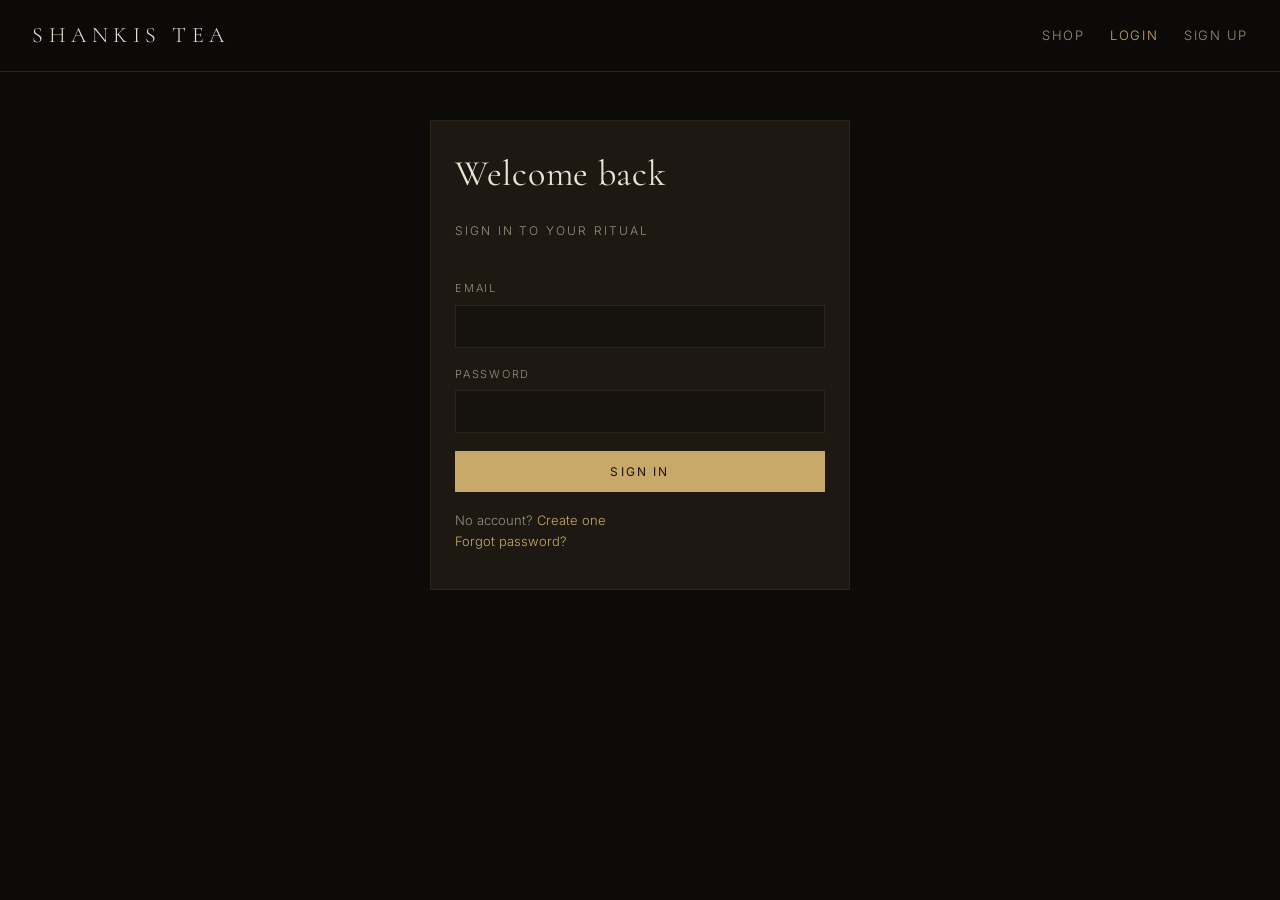
<file: public/account.html>
<!DOCTYPE html>
<html lang="en">
<head>
  <meta charset="UTF-8" />
  <meta name="viewport" content="width=device-width, initial-scale=1.0" />
  <title>Account — Shankis Tea</title>
  <link rel="preconnect" href="https://fonts.googleapis.com" />
  <link href="https://fonts.googleapis.com/css2?family=Cormorant+Garamond:wght@300;400;500&family=Inter:wght@300;400;500&display=swap" rel="stylesheet" />
  <link rel="stylesheet" href="css/app.css" />
</head>
<body>
  <div class="container">
    <h1 class="page-title">Your Account</h1>
    <p class="page-sub" id="hello"></p>

    <div class="tabs">
      <button data-tab="orders" class="active">Orders</button>
      <button data-tab="reviews">My Reviews</button>
      <button data-tab="profile">Profile</button>
    </div>

    <div id="orders"></div>
    <div id="reviews" class="hidden"></div>
    <div id="profile" class="hidden"></div>
  </div>

  <!-- Review modal (create or edit) -->
  <div id="reviewModal" class="modal-backdrop hidden">
    <div class="modal" style="text-align:left">
      <h3 id="reviewTitle">Review</h3>
      <div class="field">
        <label>Rating</label>
        <select class="input" id="rRating">
          <option value="5">★★★★★ — Excellent</option>
          <option value="4">★★★★ — Good</option>
          <option value="3">★★★ — Average</option>
          <option value="2">★★ — Poor</option>
          <option value="1">★ — Bad</option>
        </select>
      </div>
      <div class="field">
        <label>Comment</label>
        <textarea class="input" id="rComment" rows="3"></textarea>
      </div>
      <div class="row between">
        <button class="btn ghost small" id="rCancel">Cancel</button>
        <button class="btn solid small" id="rSubmit">Submit</button>
      </div>
    </div>
  </div>

  <script type="module">
    import { api, auth, money, requireLogin } from "./js/api.js";
    import { mountNav, toast, refreshCartCount } from "./js/ui.js";
    mountNav("account");
    if (!requireLogin()) throw new Error("redirecting");

    const STEPS = ["placed", "packed", "shipped", "delivered"];
    let me;
    let myReviews = {}; // productId -> review

    function tracker(status) {
      if (status === "cancelled") return '<span class="badge low">Cancelled</span>';
      const idx = STEPS.indexOf(status);
      return `<div class="tracker">${STEPS.map((s, i) => `<div class="step ${i <= idx ? "done" : ""}">${s}</div>`).join("")}</div>`;
    }

    async function loadReviews() {
      const list = await api.myReviews();
      myReviews = {};
      list.forEach((r) => (myReviews[r.product_id] = r));
      return list;
    }

    async function renderOrders() {
      const orders = await api.myOrders();
      const el = document.getElementById("orders");
      if (!orders.length) { el.innerHTML = '<p class="muted">No orders yet. <a href="shop.html">Start your ritual.</a></p>'; return; }
      el.innerHTML = orders.map((o) => {
        const canCancel = o.status === "placed" || o.status === "packed";
        return `
        <div class="card" style="margin-bottom:20px">
          <div class="row between">
            <div><strong>Order #${o.id}</strong> <span class="muted note">· ${new Date(o.created_at).toLocaleDateString()}</span></div>
            <div class="serif" style="font-size:20px">${money(o.total_amount)}</div>
          </div>
          <p class="note muted">Txn: ${o.fake_transaction_id || "—"} · Ship to: ${o.shipping_address || "—"}</p>
          ${tracker(o.status)}
          <table style="margin-top:14px">
            <tbody>
              ${o.items.map((it) => {
                const rev = myReviews[it.product_id];
                const reviewBtns = rev
                  ? `<button class="btn ghost small" data-editrev="${rev.id}" data-pid="${it.product_id}" data-name="${it.product_name}">Edit review</button>
                     <button class="btn ghost small" data-delrev="${rev.id}">Delete</button>`
                  : `<button class="btn ghost small" data-review="${it.product_id}" data-name="${it.product_name}">Review</button>`;
                return `<tr>
                  <td>${it.product_name} × ${it.quantity}</td>
                  <td style="text-align:right">${money(it.price_at_purchase)}</td>
                  <td style="text-align:right;width:200px">${reviewBtns}</td>
                </tr>`;
              }).join("")}
            </tbody>
          </table>
          ${canCancel ? `<div style="margin-top:14px;text-align:right"><button class="btn ghost small" data-cancel="${o.id}">Cancel order</button></div>` : ""}
        </div>`;
      }).join("");
    }

    function renderMyReviews(list) {
      const el = document.getElementById("reviews");
      if (!list.length) { el.innerHTML = '<p class="muted">You haven\'t reviewed anything yet. Review a product from your Orders.</p>'; return; }
      el.innerHTML = `
        <table>
          <thead><tr><th>Product</th><th>Rating</th><th>Comment</th><th></th></tr></thead>
          <tbody>${list.map((r) => `
            <tr>
              <td>${r.product_name || "—"}</td>
              <td>${"★".repeat(r.rating)}</td>
              <td class="muted">${r.comment || ""}</td>
              <td style="text-align:right">
                <button class="btn ghost small" data-editrev="${r.id}" data-pid="${r.product_id}" data-name="${r.product_name}">Edit</button>
                <button class="btn ghost small" data-delrev="${r.id}">Delete</button>
              </td>
            </tr>`).join("")}</tbody>
        </table>`;
    }

    async function renderProfile() {
      const p = await api.getProfile();
      document.getElementById("profile").innerHTML = `
        <div class="card" style="max-width:520px;margin-bottom:24px">
          <h3 style="margin-top:0">Details</h3>
          <div class="field"><label>Name</label><input class="input" id="pName" value="${p.name}" /></div>
          <div class="field"><label>Email</label><input class="input" value="${p.email}" disabled /></div>
          <div class="field"><label>Saved address</label><textarea class="input" id="pAddr" rows="3">${p.address || ""}</textarea></div>
          <button class="btn solid" id="saveProfile">Save</button>
        </div>
        <div class="card" style="max-width:520px">
          <h3 style="margin-top:0">Change password</h3>
          <div class="field"><label>Current password</label><input class="input" type="password" id="curPw" /></div>
          <div class="field"><label>New password (min 8)</label><input class="input" type="password" id="newPw" minlength="8" /></div>
          <button class="btn" id="changePw">Update password</button>
        </div>`;
      document.getElementById("saveProfile").addEventListener("click", async () => {
        try {
          me = await api.updateProfile({ name: document.getElementById("pName").value, address: document.getElementById("pAddr").value });
          auth.user = me;
          toast("Profile saved");
        } catch (e) { toast(e.message, "error"); }
      });
      document.getElementById("changePw").addEventListener("click", async () => {
        try {
          await api.changePassword({
            current_password: document.getElementById("curPw").value,
            new_password: document.getElementById("newPw").value,
          });
          document.getElementById("curPw").value = "";
          document.getElementById("newPw").value = "";
          toast("Password updated");
        } catch (e) { toast(e.message, "error"); }
      });
    }

    // Tabs
    document.querySelectorAll(".tabs button").forEach((b) =>
      b.addEventListener("click", () => {
        document.querySelectorAll(".tabs button").forEach((x) => x.classList.remove("active"));
        b.classList.add("active");
        ["orders", "reviews", "profile"].forEach((t) =>
          document.getElementById(t).classList.toggle("hidden", t !== b.dataset.tab)
        );
      })
    );

    // ----- Review modal (shared create/edit) -----
    const rm = document.getElementById("reviewModal");
    let reviewMode = "create"; // or "edit"
    let reviewTargetId = null; // productId for create, reviewId for edit

    function openReviewModal(mode, id, name, existing) {
      reviewMode = mode;
      reviewTargetId = id;
      document.getElementById("reviewTitle").textContent = (mode === "edit" ? "Edit review · " : "Review ") + (name || "");
      document.getElementById("rRating").value = existing ? String(existing.rating) : "5";
      document.getElementById("rComment").value = existing ? (existing.comment || "") : "";
      rm.classList.remove("hidden");
    }

    async function handleReviewClick(e) {
      const t = e.target;
      if (t.dataset.review) openReviewModal("create", Number(t.dataset.review), t.dataset.name);
      else if (t.dataset.editrev) {
        const rev = Object.values(myReviews).find((r) => r.id === Number(t.dataset.editrev));
        openReviewModal("edit", Number(t.dataset.editrev), t.dataset.name, rev);
      } else if (t.dataset.delrev) {
        if (!confirm("Delete this review?")) return;
        try { await api.deleteReview(Number(t.dataset.delrev)); toast("Review deleted"); await refreshAll(); }
        catch (err) { toast(err.message, "error"); }
      } else if (t.dataset.cancel) {
        if (!confirm("Cancel this order? Items will be returned to stock.")) return;
        try { await api.cancelOrder(Number(t.dataset.cancel)); toast("Order cancelled"); await refreshAll(); }
        catch (err) { toast(err.message, "error"); }
      }
    }
    document.getElementById("orders").addEventListener("click", handleReviewClick);
    document.getElementById("reviews").addEventListener("click", handleReviewClick);

    document.getElementById("rCancel").addEventListener("click", () => rm.classList.add("hidden"));
    document.getElementById("rSubmit").addEventListener("click", async () => {
      const payload = {
        rating: Number(document.getElementById("rRating").value),
        comment: document.getElementById("rComment").value,
      };
      try {
        if (reviewMode === "create") await api.addReview(reviewTargetId, payload);
        else await api.updateReview(reviewTargetId, payload);
        rm.classList.add("hidden");
        toast("Thank you for your review");
        await refreshAll();
      } catch (e) { toast(e.message, "error"); }
    });

    async function refreshAll() {
      const list = await loadReviews();
      await renderOrders();
      renderMyReviews(list);
    }

    (async () => {
      me = auth.user || (await api.me());
      document.getElementById("hello").textContent = `Welcome, ${me.name}`;
      await refreshAll();
      await renderProfile();
      refreshCartCount();
    })();
  </script>
</body>
</html>
</file>
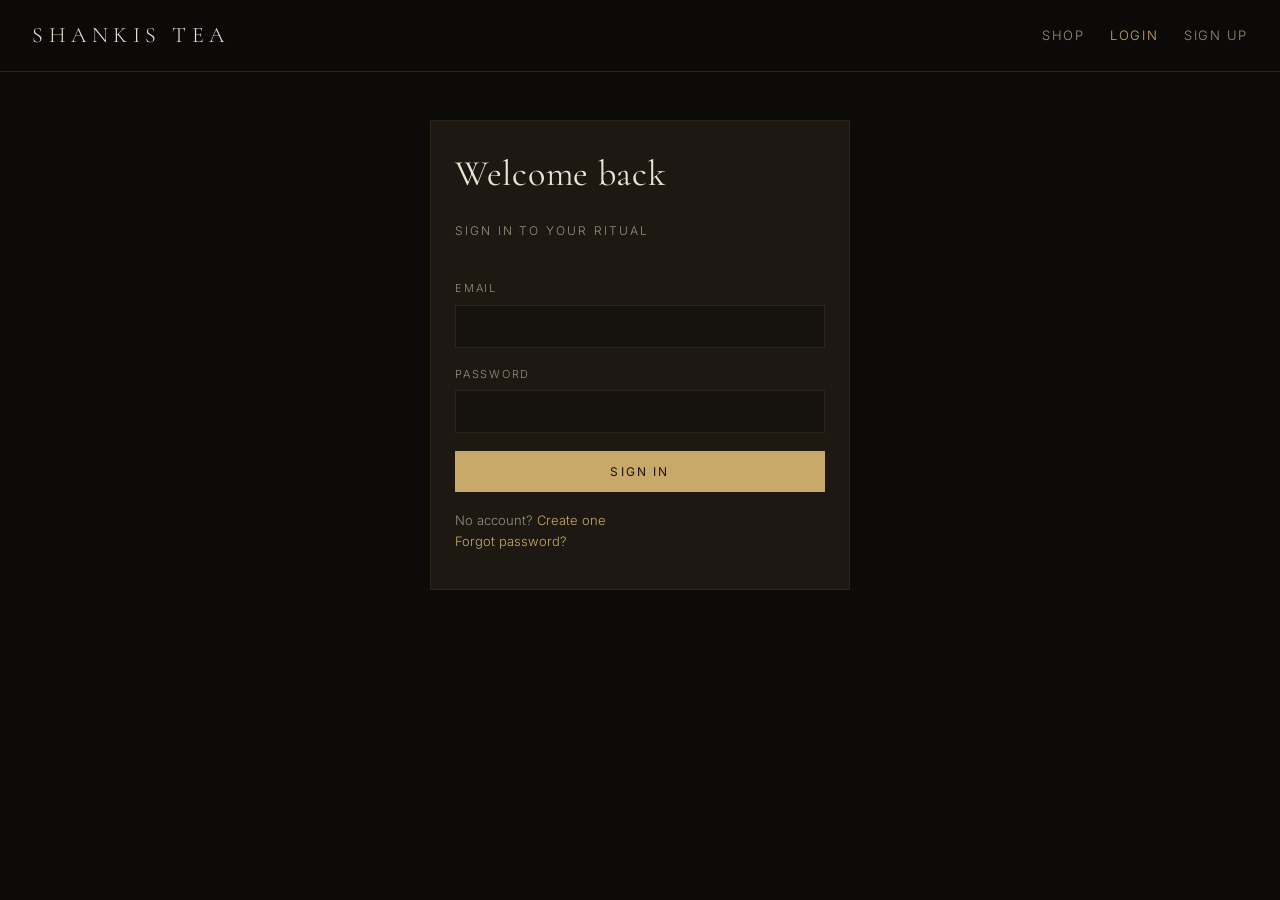
<file: public/cart.html>
<!DOCTYPE html>
<html lang="en">
<head>
  <meta charset="UTF-8" />
  <meta name="viewport" content="width=device-width, initial-scale=1.0" />
  <title>Cart — Shankis Tea</title>
  <link rel="preconnect" href="https://fonts.googleapis.com" />
  <link href="https://fonts.googleapis.com/css2?family=Cormorant+Garamond:wght@300;400;500&family=Inter:wght@300;400;500&display=swap" rel="stylesheet" />
  <link rel="stylesheet" href="css/app.css" />
</head>
<body>
  <div class="container">
    <h1 class="page-title">Your Cart</h1>
    <p class="page-sub">Review your ritual</p>
    <div id="cartBody"><p class="muted">Loading…</p></div>
  </div>

  <script type="module">
    import { api, auth, money, requireLogin } from "./js/api.js";
    import { mountNav, toast, refreshCartCount } from "./js/ui.js";
    mountNav("cart");
    if (!requireLogin()) throw new Error("redirecting");

    const body = document.getElementById("cartBody");

    async function render() {
      const cart = await api.cart();
      if (!cart.items.length) {
        body.innerHTML = `<p class="muted">Your cart is empty.</p><a class="btn" href="shop.html" style="margin-top:16px">Browse the collection</a>`;
        return;
      }
      body.innerHTML = `
        <table>
          <thead><tr><th>Blend</th><th>Price</th><th>Qty</th><th>Line</th><th></th></tr></thead>
          <tbody>
            ${cart.items.map((it) => `
              <tr>
                <td>${it.product.name}</td>
                <td>${money(it.product.price)}</td>
                <td>
                  <div class="row">
                    <button class="btn ghost small" data-dec="${it.id}" data-q="${it.quantity}">−</button>
                    <span>${it.quantity}</span>
                    <button class="btn ghost small" data-inc="${it.id}" data-q="${it.quantity}">+</button>
                  </div>
                </td>
                <td>${money(it.line_total)}</td>
                <td><button class="btn ghost small" data-del="${it.id}">Remove</button></td>
              </tr>`).join("")}
          </tbody>
        </table>
        <div class="row between" style="margin-top:28px">
          <button class="btn ghost" id="clear">Clear cart</button>
          <div style="text-align:right">
            <div class="muted note">Total (${cart.item_count} items)</div>
            <div class="serif" style="font-size:30px">${money(cart.total)}</div>
            <a class="btn solid" href="checkout.html" style="margin-top:12px">Checkout</a>
          </div>
        </div>`;
    }

    body.addEventListener("click", async (e) => {
      const t = e.target;
      try {
        if (t.dataset.del) await api.removeCartItem(Number(t.dataset.del));
        else if (t.dataset.inc) await api.updateCartItem(Number(t.dataset.inc), { quantity: Number(t.dataset.q) + 1 });
        else if (t.dataset.dec) {
          const q = Number(t.dataset.q);
          if (q <= 1) await api.removeCartItem(Number(t.dataset.dec));
          else await api.updateCartItem(Number(t.dataset.dec), { quantity: q - 1 });
        } else if (t.id === "clear") await api.clearCart();
        else return;
        await render();
        refreshCartCount();
      } catch (err) { toast(err.message, "error"); }
    });

    render();
  </script>
</body>
</html>
</file>
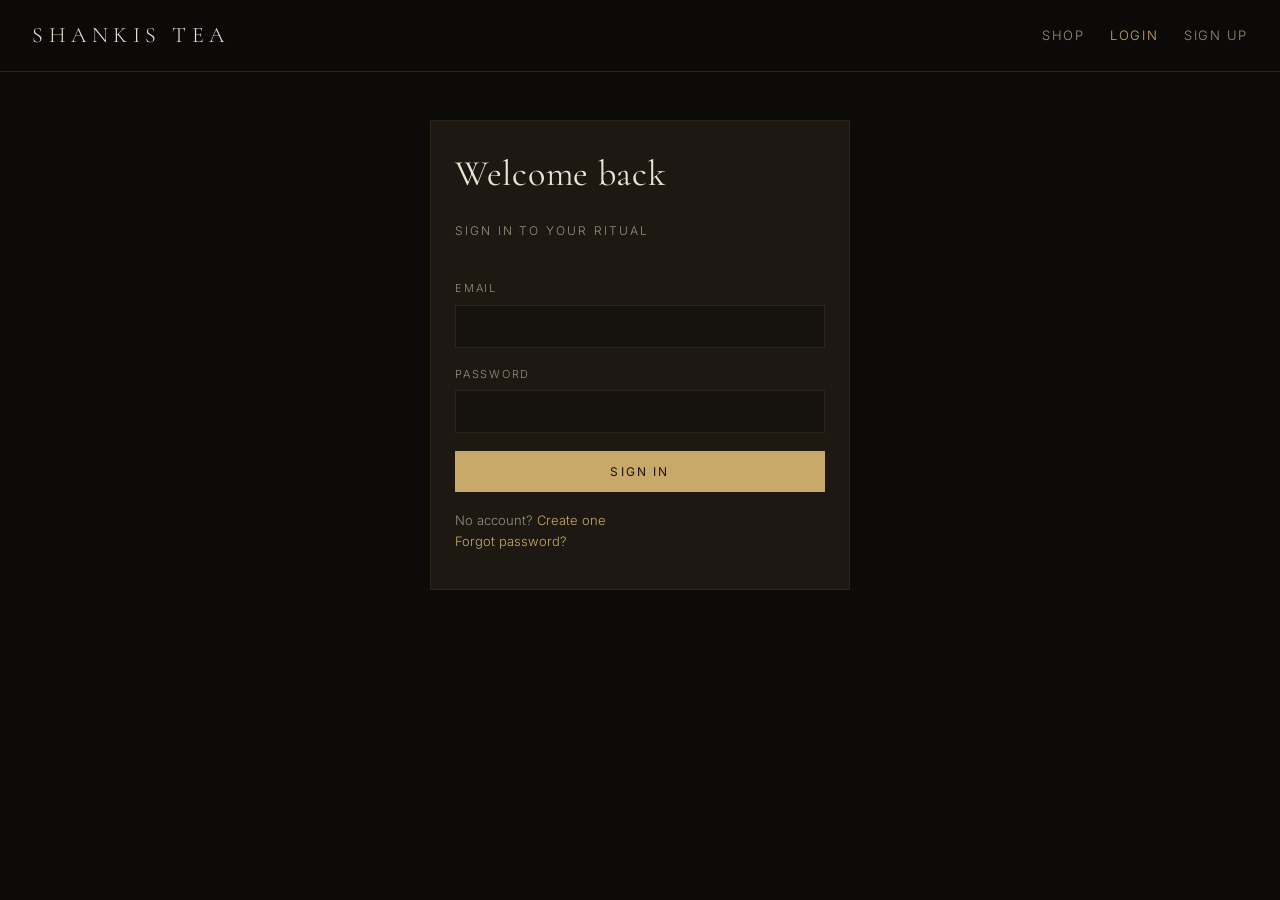
<file: public/checkout.html>
<!DOCTYPE html>
<html lang="en">
<head>
  <meta charset="UTF-8" />
  <meta name="viewport" content="width=device-width, initial-scale=1.0" />
  <title>Checkout — Shankis Tea</title>
  <link rel="preconnect" href="https://fonts.googleapis.com" />
  <link href="https://fonts.googleapis.com/css2?family=Cormorant+Garamond:wght@300;400;500&family=Inter:wght@300;400;500&display=swap" rel="stylesheet" />
  <link rel="stylesheet" href="css/app.css" />
</head>
<body>
  <div class="container">
    <h1 class="page-title">Checkout</h1>
    <p class="page-sub">Review · Address · Payment</p>

    <div id="summary" class="card" style="margin-bottom:24px"><p class="muted">Loading…</p></div>

    <div class="card" id="form" style="max-width:560px">
      <div class="field">
        <label>Shipping address</label>
        <textarea class="input" id="address" rows="3" placeholder="Flat / Street / City / PIN" required></textarea>
      </div>
      <div class="field">
        <label>Payment method (mock — no real charge)</label>
        <select class="input" id="method">
          <option value="card">Credit / Debit Card</option>
          <option value="upi">UPI</option>
          <option value="netbanking">Net Banking</option>
          <option value="cod">Cash on Delivery</option>
        </select>
      </div>
      <p class="error note" id="err"></p>
      <button class="btn solid" id="pay" style="width:100%">Pay & Place Order</button>
      <p class="note muted" style="margin-top:10px">This is a simulated payment. No card details are collected and no money changes hands.</p>
    </div>
  </div>

  <!-- Payment simulation modal -->
  <div id="modal" class="modal-backdrop hidden">
    <div class="modal" id="modalBox"></div>
  </div>

  <script type="module">
    import { api, money, requireLogin } from "./js/api.js";
    import { mountNav, refreshCartCount } from "./js/ui.js";
    mountNav("cart");
    if (!requireLogin()) throw new Error("redirecting");

    const modal = document.getElementById("modal");
    const box = document.getElementById("modalBox");

    async function loadSummary() {
      const cart = await api.cart();
      const el = document.getElementById("summary");
      if (!cart.items.length) {
        el.innerHTML = '<p class="muted">Your cart is empty.</p><a class="btn" href="shop.html">Browse</a>';
        document.getElementById("form").classList.add("hidden");
        return;
      }
      el.innerHTML = `
        ${cart.items.map((i) => `<div class="row between"><span>${i.product.name} × ${i.quantity}</span><span>${money(i.line_total)}</span></div>`).join("")}
        <hr style="border-color:var(--line);margin:14px 0" />
        <div class="row between"><strong>Total</strong><strong class="serif" style="font-size:24px">${money(cart.total)}</strong></div>`;
    }

    const sleep = (ms) => new Promise((r) => setTimeout(r, ms));

    document.getElementById("pay").addEventListener("click", async () => {
      const address = document.getElementById("address").value.trim();
      const method = document.getElementById("method").value;
      document.getElementById("err").textContent = "";
      if (address.length < 5) {
        document.getElementById("err").textContent = "Please enter a valid shipping address.";
        return;
      }

      // Step 1: selecting
      modal.classList.remove("hidden");
      box.innerHTML = `<h2 class="serif" style="font-size:28px">Selecting payment method…</h2><p class="muted">${method.toUpperCase()}</p>`;
      await sleep(800);

      // Step 2: processing (fake 2.5s delay)
      box.innerHTML = `<h2 class="serif" style="font-size:28px">Processing payment…</h2><div class="spinner"></div><p class="muted">Please do not close this window</p>`;
      await sleep(2500);

      // Step 3: call backend (creates order + fake transaction id)
      try {
        const res = await api.checkout({ shipping_address: address, payment_method: method });
        refreshCartCount();
        box.innerHTML = `
          <div class="check">✓</div>
          <h2 class="serif" style="font-size:30px;margin:6px 0">Payment Successful</h2>
          <p class="muted">Transaction: <strong>${res.fake_transaction_id}</strong></p>
          <p>Order <strong>#${res.order.id}</strong> confirmed · ${money(res.order.total_amount)}</p>
          <div class="row" style="justify-content:center;margin-top:20px">
            <a class="btn solid" href="account.html">Track Order</a>
            <a class="btn ghost" href="shop.html">Keep Shopping</a>
          </div>`;
      } catch (err) {
        box.innerHTML = `
          <h2 class="serif" style="font-size:28px" class="error">Payment Failed</h2>
          <p class="error">${err.message}</p>
          <button class="btn ghost" id="closeModal" style="margin-top:16px">Back</button>`;
        document.getElementById("closeModal").addEventListener("click", () => modal.classList.add("hidden"));
      }
    });

    async function prefillAddress() {
      try {
        const p = await api.getProfile();
        if (p.address) document.getElementById("address").value = p.address;
      } catch { /* ignore */ }
    }

    loadSummary();
    prefillAddress();
  </script>
</body>
</html>
</file>
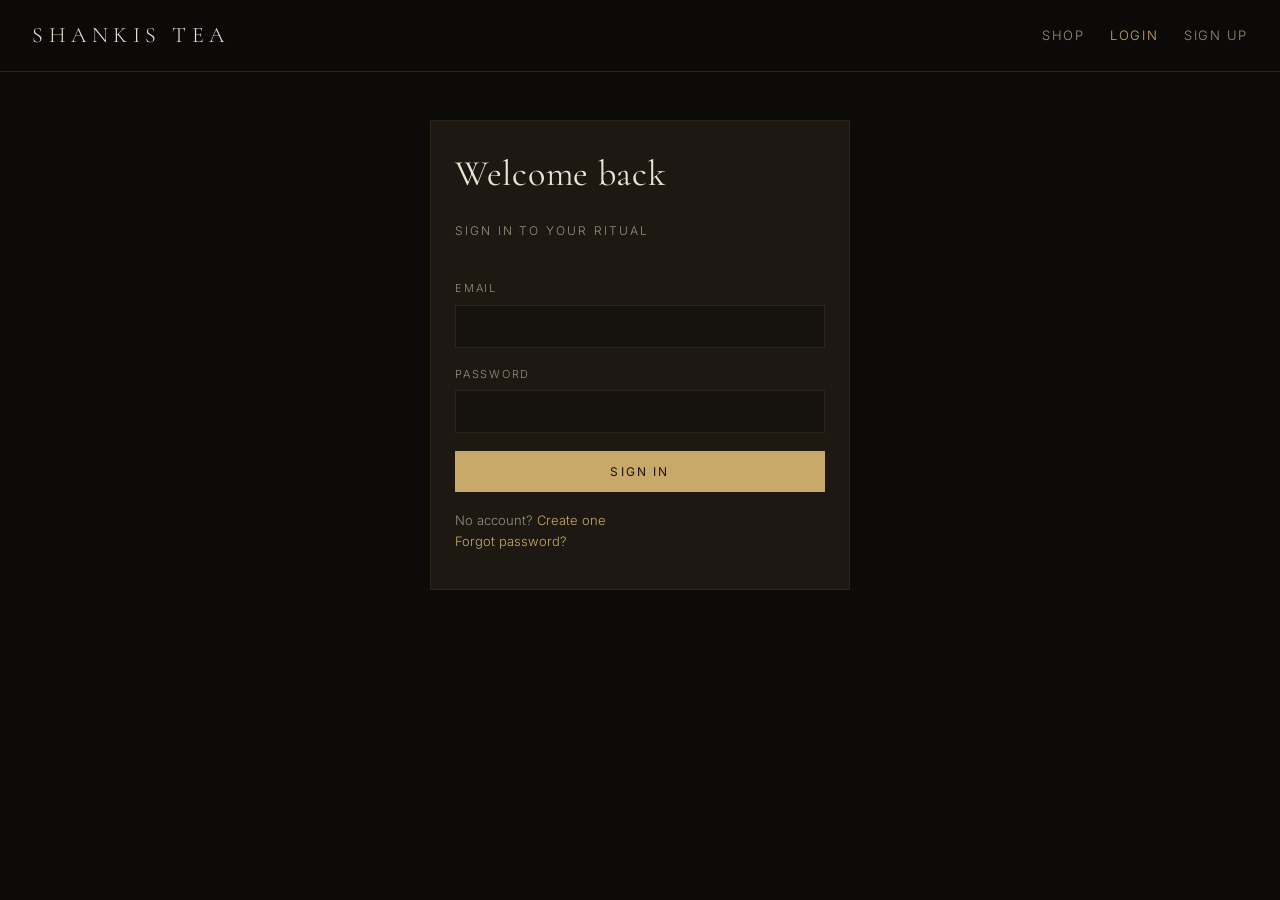
<file: public/login.html>
<!DOCTYPE html>
<html lang="en">
<head>
  <meta charset="UTF-8" />
  <meta name="viewport" content="width=device-width, initial-scale=1.0" />
  <title>Login — Shankis Tea</title>
  <link rel="preconnect" href="https://fonts.googleapis.com" />
  <link href="https://fonts.googleapis.com/css2?family=Cormorant+Garamond:wght@300;400;500&family=Inter:wght@300;400;500&display=swap" rel="stylesheet" />
  <link rel="stylesheet" href="css/app.css" />
</head>
<body>
  <div class="container">
    <div class="auth-wrap card">
      <h1 class="page-title" style="font-size:36px">Welcome back</h1>
      <p class="page-sub">Sign in to your ritual</p>
      <form id="loginForm">
        <div class="field">
          <label>Email</label>
          <input class="input" type="email" name="email" required />
        </div>
        <div class="field">
          <label>Password</label>
          <input class="input" type="password" name="password" required />
        </div>
        <p class="error note" id="err"></p>
        <button class="btn solid" type="submit" style="width:100%">Sign In</button>
      </form>
      <p class="note muted" style="margin-top:18px">
        No account? <a href="signup.html">Create one</a><br />
        <a href="#" id="forgot">Forgot password?</a>
      </p>
    </div>
  </div>

  <script type="module">
    import { api, auth } from "./js/api.js";
    import { mountNav, toast } from "./js/ui.js";
    mountNav("login");

    const params = new URLSearchParams(location.search);
    const next = params.get("next");

    document.getElementById("loginForm").addEventListener("submit", async (e) => {
      e.preventDefault();
      const f = e.target;
      document.getElementById("err").textContent = "";
      try {
        const { access_token } = await api.login({
          email: f.email.value,
          password: f.password.value,
        });
        auth.token = access_token;
        auth.user = await api.me();
        toast("Signed in");
        const role = auth.user.role;
        const dest = next || (role === "customer" ? "shop.html" : "admin.html");
        setTimeout(() => (window.location.href = dest), 400);
      } catch (err) {
        document.getElementById("err").textContent = err.message;
      }
    });

    document.getElementById("forgot").addEventListener("click", async (e) => {
      e.preventDefault();
      const email = prompt("Enter your account email:");
      if (!email) return;
      try {
        const res = await api.requestReset({ email });
        // No mail server in this demo — the reset token is returned directly.
        if (res.reset_token) {
          const pw = prompt("Reset token received. Enter a NEW password (min 8 chars):");
          if (!pw) return;
          await api.confirmReset({ token: res.reset_token, new_password: pw });
          toast("Password updated — sign in now");
        } else {
          toast(res.message || "Check your email");
        }
      } catch (err) {
        toast(err.message, "error");
      }
    });
  </script>
</body>
</html>
</file>
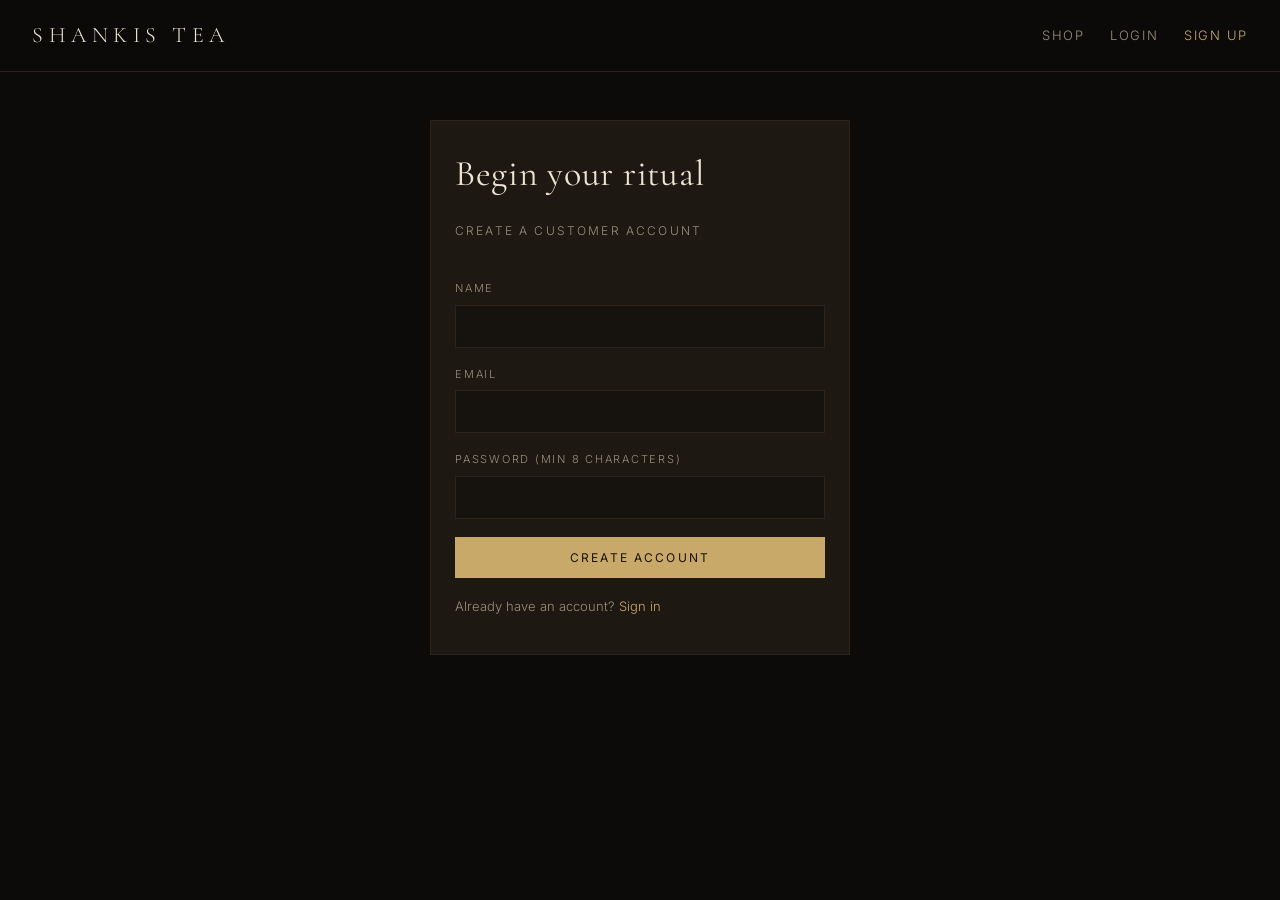
<file: public/signup.html>
<!DOCTYPE html>
<html lang="en">
<head>
  <meta charset="UTF-8" />
  <meta name="viewport" content="width=device-width, initial-scale=1.0" />
  <title>Sign Up — Shankis Tea</title>
  <link rel="preconnect" href="https://fonts.googleapis.com" />
  <link href="https://fonts.googleapis.com/css2?family=Cormorant+Garamond:wght@300;400;500&family=Inter:wght@300;400;500&display=swap" rel="stylesheet" />
  <link rel="stylesheet" href="css/app.css" />
</head>
<body>
  <div class="container">
    <div class="auth-wrap card">
      <h1 class="page-title" style="font-size:36px">Begin your ritual</h1>
      <p class="page-sub">Create a customer account</p>
      <form id="signupForm">
        <div class="field">
          <label>Name</label>
          <input class="input" name="name" required />
        </div>
        <div class="field">
          <label>Email</label>
          <input class="input" type="email" name="email" required />
        </div>
        <div class="field">
          <label>Password (min 8 characters)</label>
          <input class="input" type="password" name="password" minlength="8" required />
        </div>
        <p class="error note" id="err"></p>
        <button class="btn solid" type="submit" style="width:100%">Create Account</button>
      </form>
      <p class="note muted" style="margin-top:18px">
        Already have an account? <a href="login.html">Sign in</a>
      </p>
    </div>
  </div>

  <script type="module">
    import { api, auth } from "./js/api.js";
    import { mountNav, toast } from "./js/ui.js";
    mountNav("signup");

    document.getElementById("signupForm").addEventListener("submit", async (e) => {
      e.preventDefault();
      const f = e.target;
      document.getElementById("err").textContent = "";
      try {
        const { access_token } = await api.signup({
          name: f.name.value,
          email: f.email.value,
          password: f.password.value,
        });
        auth.token = access_token;
        auth.user = await api.me();
        toast("Welcome to Shankis Tea");
        setTimeout(() => (window.location.href = "shop.html"), 500);
      } catch (err) {
        document.getElementById("err").textContent = err.message;
      }
    });
  </script>
</body>
</html>
</file>
<file: public/css/app.css>
/* Shankis Tea — shared styles for the commerce/app pages.
   Mirrors the landing page: dark, minimal, amber + cream, serif display. */
:root {
  --bg: #0d0b09;
  --bg-soft: #16120d;
  --panel: #1d1812;
  --line: #2c241b;
  --amber: #c9a96a;
  --amber-soft: #d8be8c;
  --cream: #ede4d3;
  --muted: #9a8f7d;
  --red: #c97a6a;
  --green: #7fa66a;
}
* { box-sizing: border-box; }
html, body { margin: 0; padding: 0; }
body {
  background: var(--bg);
  color: var(--cream);
  font-family: "Inter", system-ui, sans-serif;
  font-weight: 300;
  line-height: 1.6;
  -webkit-font-smoothing: antialiased;
}
a { color: var(--amber); text-decoration: none; }
a:hover { color: var(--amber-soft); }
h1, h2, h3 { font-family: "Cormorant Garamond", Georgia, serif; font-weight: 400; letter-spacing: 0.02em; }
.serif { font-family: "Cormorant Garamond", Georgia, serif; }

/* Nav */
.nav {
  position: sticky; top: 0; z-index: 50;
  display: flex; align-items: center; justify-content: space-between;
  padding: 18px 32px;
  background: rgba(13, 11, 9, 0.92);
  backdrop-filter: blur(8px);
  border-bottom: 1px solid var(--line);
}
.nav .brand { font-family: "Cormorant Garamond", serif; font-size: 22px; letter-spacing: 0.25em; color: var(--cream); text-transform: uppercase; }
.nav .links { display: flex; gap: 26px; align-items: center; font-size: 13px; letter-spacing: 0.12em; text-transform: uppercase; }
.nav .links a { color: var(--muted); }
.nav .links a:hover, .nav .links a.active { color: var(--amber); }
.cart-count { background: var(--amber); color: #1a1308; border-radius: 999px; font-size: 11px; padding: 1px 7px; margin-left: 4px; }

/* Layout */
.container { max-width: 1180px; margin: 0 auto; padding: 48px 32px 80px; }
.page-title { font-size: 44px; margin: 0 0 6px; color: var(--cream); }
.page-sub { color: var(--muted); letter-spacing: 0.18em; text-transform: uppercase; font-size: 12px; margin-bottom: 40px; }

/* Buttons */
.btn {
  display: inline-block; cursor: pointer; border: 1px solid var(--amber);
  background: transparent; color: var(--amber);
  padding: 12px 26px; font-size: 12px; letter-spacing: 0.18em; text-transform: uppercase;
  font-family: inherit; transition: all .25s ease;
}
.btn:hover { background: var(--amber); color: #1a1308; }
.btn.solid { background: var(--amber); color: #1a1308; }
.btn.solid:hover { background: var(--amber-soft); }
.btn.ghost { border-color: var(--line); color: var(--muted); }
.btn.ghost:hover { border-color: var(--amber); color: var(--amber); background: transparent; }
.btn.small { padding: 7px 14px; font-size: 11px; }
.btn:disabled { opacity: .5; cursor: not-allowed; }

/* Cards / grid */
.grid { display: grid; gap: 28px; grid-template-columns: repeat(auto-fill, minmax(260px, 1fr)); }
.card {
  background: var(--panel); border: 1px solid var(--line);
  padding: 24px; display: flex; flex-direction: column;
}
.product-card img { width: 100%; height: 220px; object-fit: cover; background: #000; margin-bottom: 18px; }
.product-card .name { font-size: 26px; letter-spacing: 0.2em; text-transform: uppercase; color: var(--amber); font-family: "Cormorant Garamond", serif; }
.product-card .blend { color: var(--muted); font-size: 13px; margin: 2px 0 10px; }
.product-card .ingredients { font-size: 13px; color: var(--cream); opacity: .8; min-height: 38px; }
.product-card .price { font-size: 20px; margin: 14px 0; font-family: "Cormorant Garamond", serif; }
.badge { display:inline-block; font-size: 10px; letter-spacing: .15em; text-transform: uppercase; padding: 2px 8px; border: 1px solid var(--line); color: var(--muted); }
.badge.low { color: var(--red); border-color: var(--red); }
.badge.ok { color: var(--green); border-color: var(--green); }

/* Forms */
.field { margin-bottom: 18px; }
.field label { display:block; font-size: 11px; letter-spacing: .16em; text-transform: uppercase; color: var(--muted); margin-bottom: 7px; }
.input, textarea.input, select.input {
  width: 100%; background: var(--bg-soft); border: 1px solid var(--line); color: var(--cream);
  padding: 12px 14px; font-family: inherit; font-size: 14px;
}
.input:focus { outline: none; border-color: var(--amber); }
.auth-wrap { max-width: 420px; margin: 0 auto; }

/* Tables */
table { width: 100%; border-collapse: collapse; font-size: 14px; }
th, td { text-align: left; padding: 12px 14px; border-bottom: 1px solid var(--line); }
th { color: var(--muted); font-weight: 400; font-size: 11px; letter-spacing: .14em; text-transform: uppercase; }

/* Misc */
.row { display: flex; gap: 16px; align-items: center; }
.between { justify-content: space-between; }
.muted { color: var(--muted); }
.note { font-size: 13px; }
.error { color: var(--red); }
.success { color: var(--green); }
.hidden { display: none !important; }
.tag { font-size: 11px; letter-spacing: .14em; text-transform: uppercase; padding: 3px 10px; border:1px solid var(--line); border-radius: 999px; color: var(--muted); }

/* Toast */
#toast { position: fixed; bottom: 28px; left: 50%; transform: translateX(-50%); background: var(--panel); border:1px solid var(--amber); color: var(--cream); padding: 14px 22px; font-size: 14px; opacity: 0; transition: opacity .3s; pointer-events: none; z-index: 100; }
#toast.show { opacity: 1; }

/* Order status tracker */
.tracker { display: flex; gap: 0; margin: 8px 0; }
.tracker .step { flex:1; text-align:center; font-size: 10px; letter-spacing: .12em; text-transform: uppercase; color: var(--muted); position: relative; padding-top: 18px; }
.tracker .step::before { content:""; position:absolute; top:5px; left:50%; transform:translateX(-50%); width:10px; height:10px; border-radius:50%; background: var(--line); }
.tracker .step.done { color: var(--amber); }
.tracker .step.done::before { background: var(--amber); }

/* Tabs */
.tabs { display:flex; gap: 4px; border-bottom: 1px solid var(--line); margin-bottom: 28px; }
.tabs button { background: none; border:none; color: var(--muted); font-family: inherit; font-size: 12px; letter-spacing: .14em; text-transform: uppercase; padding: 12px 18px; cursor:pointer; border-bottom: 2px solid transparent; }
.tabs button.active { color: var(--amber); border-bottom-color: var(--amber); }

/* Payment modal */
.modal-backdrop { position: fixed; inset: 0; background: rgba(0,0,0,.8); display:flex; align-items:center; justify-content:center; z-index: 200; }
.modal { background: var(--panel); border:1px solid var(--line); padding: 40px; max-width: 440px; width: 90%; text-align:center; }
.spinner { width: 46px; height: 46px; border: 3px solid var(--line); border-top-color: var(--amber); border-radius: 50%; margin: 18px auto; animation: spin 1s linear infinite; }
@keyframes spin { to { transform: rotate(360deg); } }
.check { font-size: 46px; color: var(--green); }
</file>
